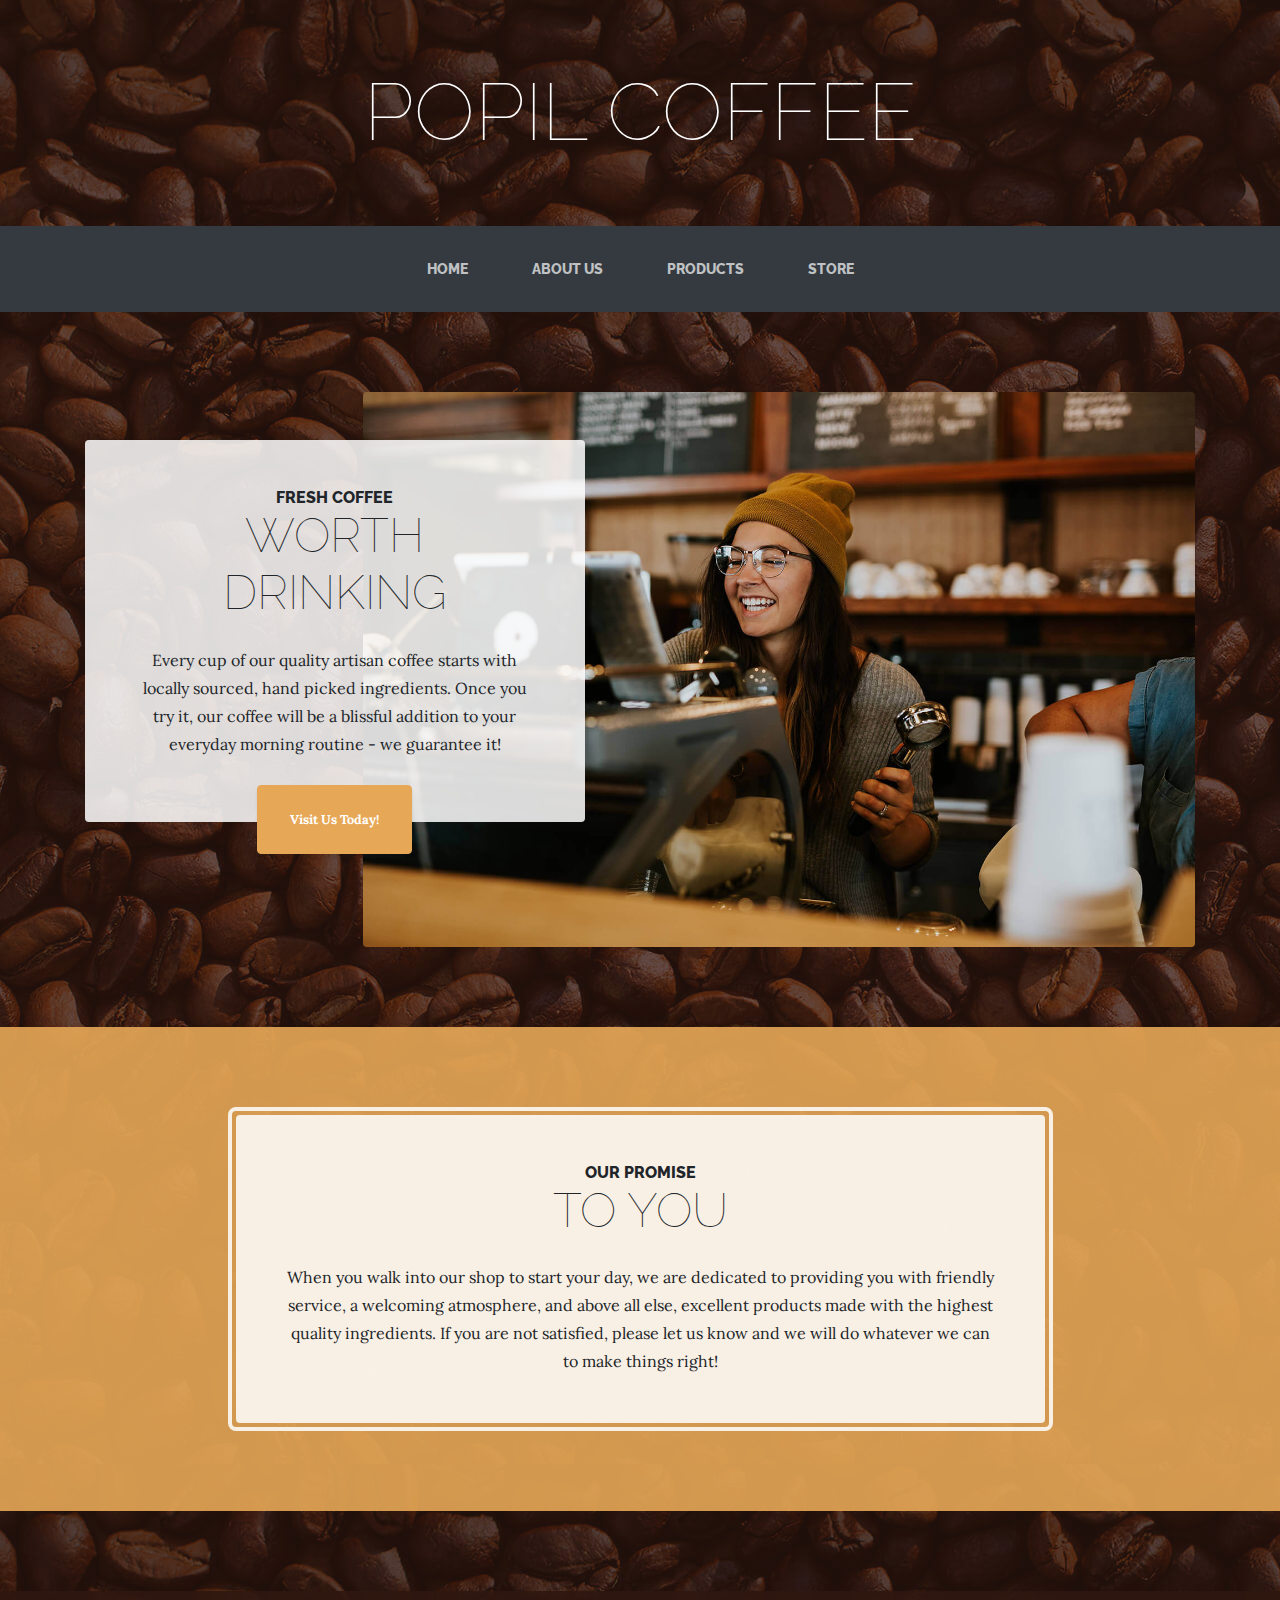
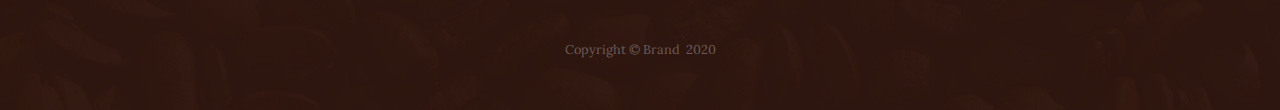
<file: Проект 3/index.html>
<!DOCTYPE html>
<html>

<head>
    <meta charset="utf-8">
    <meta name="viewport" content="width=device-width, initial-scale=1.0, shrink-to-fit=no">
    <title>Home - Brand</title>
    <link rel="stylesheet" href="assets/bootstrap/css/bootstrap.min.css">
    <link rel="stylesheet" href="https://fonts.googleapis.com/css?family=Raleway:100,100i,200,200i,300,300i,400,400i,500,500i,600,600i,700,700i,800,800i,900,900i">
    <link rel="stylesheet" href="https://fonts.googleapis.com/css?family=Lora:400,400i,700,700i">
</head>

<body style="background:linear-gradient(rgba(47, 23, 15, 0.65), rgba(47, 23, 15, 0.65)), url('assets/img/bg.jpg');">
    <h1 class="text-center text-white d-none d-lg-block site-heading"><span class="text-primary site-heading-upper mb-3"></span><span class="site-heading-lower">POPIL COFFEE</span></h1>
    <nav class="navbar navbar-light navbar-expand-lg bg-dark py-lg-4" id="mainNav">
        <div class="container"><a class="navbar-brand text-uppercase d-lg-none text-expanded" href="#">Brand</a><button data-toggle="collapse" data-target="#navbarResponsive" class="navbar-toggler" aria-controls="navbarResponsive" aria-expanded="false" aria-label="Toggle navigation"><span class="navbar-toggler-icon"></span></button>
            <div
                class="collapse navbar-collapse" id="navbarResponsive">
                <ul class="nav navbar-nav mx-auto">
                    <li class="nav-item" role="presentation"><a class="nav-link" href="index.html">Home</a></li>
                    <li class="nav-item" role="presentation"><a class="nav-link" href="about.html">About us</a></li>
                    <li class="nav-item" role="presentation"><a class="nav-link" href="products.html">Products</a></li>
                    <li class="nav-item" role="presentation"><a class="nav-link" href="store.html">Store</a></li>
                </ul>
        </div>
        </div>
    </nav>
    <section class="page-section clearfix">
        <div class="container">
            <div class="intro"><img class="img-fluid intro-img mb-3 mb-lg-0 rounded" src="assets/img/intro.jpg">
                <div class="intro-text left-0 text-centerfaded p-5 rounded bg-faded text-center">
                    <h2 class="section-heading mb-4"><span class="section-heading-upper">Fresh Coffee</span><span class="section-heading-lower">Worth Drinking</span></h2>
                    <p class="mb-3">Every cup of our quality artisan coffee starts with locally sourced, hand picked ingredients. Once you try it, our coffee will be a blissful addition to your everyday morning routine - we guarantee it!</p>
                    <div class="mx-auto intro-button"><a class="btn btn-primary d-inline-block mx-auto btn-xl" role="button" href="#">Visit Us Today!</a></div>
                </div>
            </div>
        </div>
    </section>
    <section class="page-section cta">
        <div class="container">
            <div class="row">
                <div class="col-xl-9 mx-auto">
                    <div class="cta-inner text-center rounded">
                        <h2 class="section-heading mb-4"><span class="section-heading-upper">Our Promise</span><span class="section-heading-lower">To You</span></h2>
                        <p class="mb-0">When you walk into our shop to start your day, we are dedicated to providing you with friendly service, a welcoming atmosphere, and above all else, excellent products made with the highest quality ingredients. If you are not satisfied,
                            please let us know and we will do whatever we can to make things right!</p>
                    </div>
                </div>
            </div>
        </div>
    </section>
    <footer class="footer text-faded text-center py-5">
        <div class="container">
            <p class="m-0 small">Copyright&nbsp;©&nbsp;Brand &nbsp;2020</p>
        </div>
    </footer>
    <script src="assets/js/jquery.min.js"></script>
    <script src="assets/bootstrap/js/bootstrap.min.js"></script>
    <script src="assets/js/current-day.js"></script>
</body>

</html>
</file>
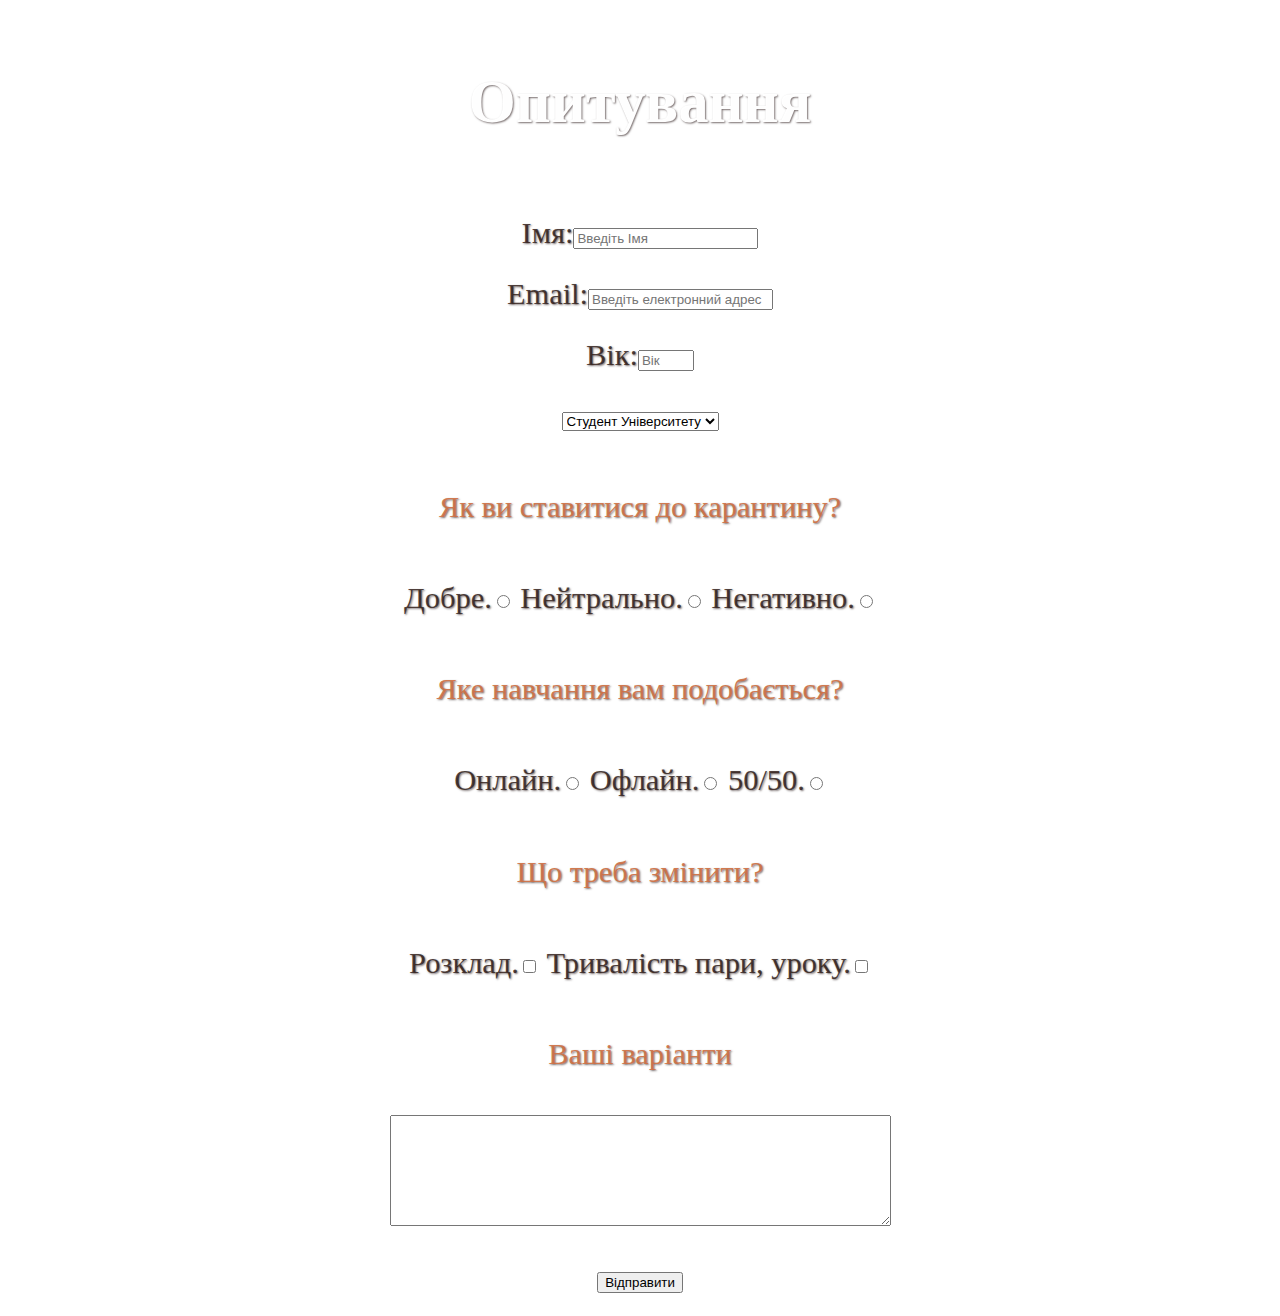
<file: Проект 2/Projekt 2.html>
<!DOCTYPE html>
<html lang="en">
<head>
    <meta charset="UTF-8">
    <meta name="viewport" content="width=device-width, initial-scale=1.0">
    <title>Document</title>
    <link rel="stylesheet" href="Projekt 2.css">
</head>
<body>
    
<main>
    <h1 id="title">Опитування</h1>
  
    <form id="survey-form">
      <div class="container"><label id="name-label">Імя:<input placeholder="Введіть Імя" id="name" type="text" required/></label></div>
      <div class="container"><label id="email-label">Email:<input placeholder="Введіть електронний адрес" id="email" type="email" required/></label></div>
      <div class="container"><label id="number-label">Вік:<input placeholder="Вік" id="number" type="number"  min="14" max="60" required/></label></div>
      <div class="container">
        <select id="dropdown">
          <option value="">Студент Університету</option>
          <option value="">Учень Школи</option>
          <option value="">Викладач</option>
        </select>
      </div>
      <p id="description">Як ви ставитися до карантину?</p>
      <div class="container">
        <label>Добре.<input name="rando" value="1" type="radio"></label>
          <label  value="2">Нейтрально.<input name="rando" value="2" type="radio"></label>
        <label value="3">Негативно.<input name="rando" value="3" type="radio"></label>
        </div>
        <p id="description">Яке навчання вам подобається?</p>
        <div class="container">
          <label>Онлайн.<input name="rando" value="1" type="radio"></label>
            <label  value="2">Офлайн.<input name="rando" value="2" type="radio"></label>
          <label value="3">50/50.<input name="rando" value="3" type="radio"></label>
          </div>
          <p id="description">Що треба змінити?</p>
        <div class="container">
        <label  name="Check" >Розклад.<input value="Box1" type="checkbox"></label>
          <label  name="Check">Тривалість пари, уроку.<input value="Box2" type="checkbox"></label>
        </div>
        <p>Ваші варіанти</p>
      <div class="container">
       <textarea name="" cols="60" rows="7"></textarea>
        </div>
       <div class="container">
         <button id="submit">Відправити</button>
         </div>
    </form>
    
    </main>
</body>

</html>
</file>
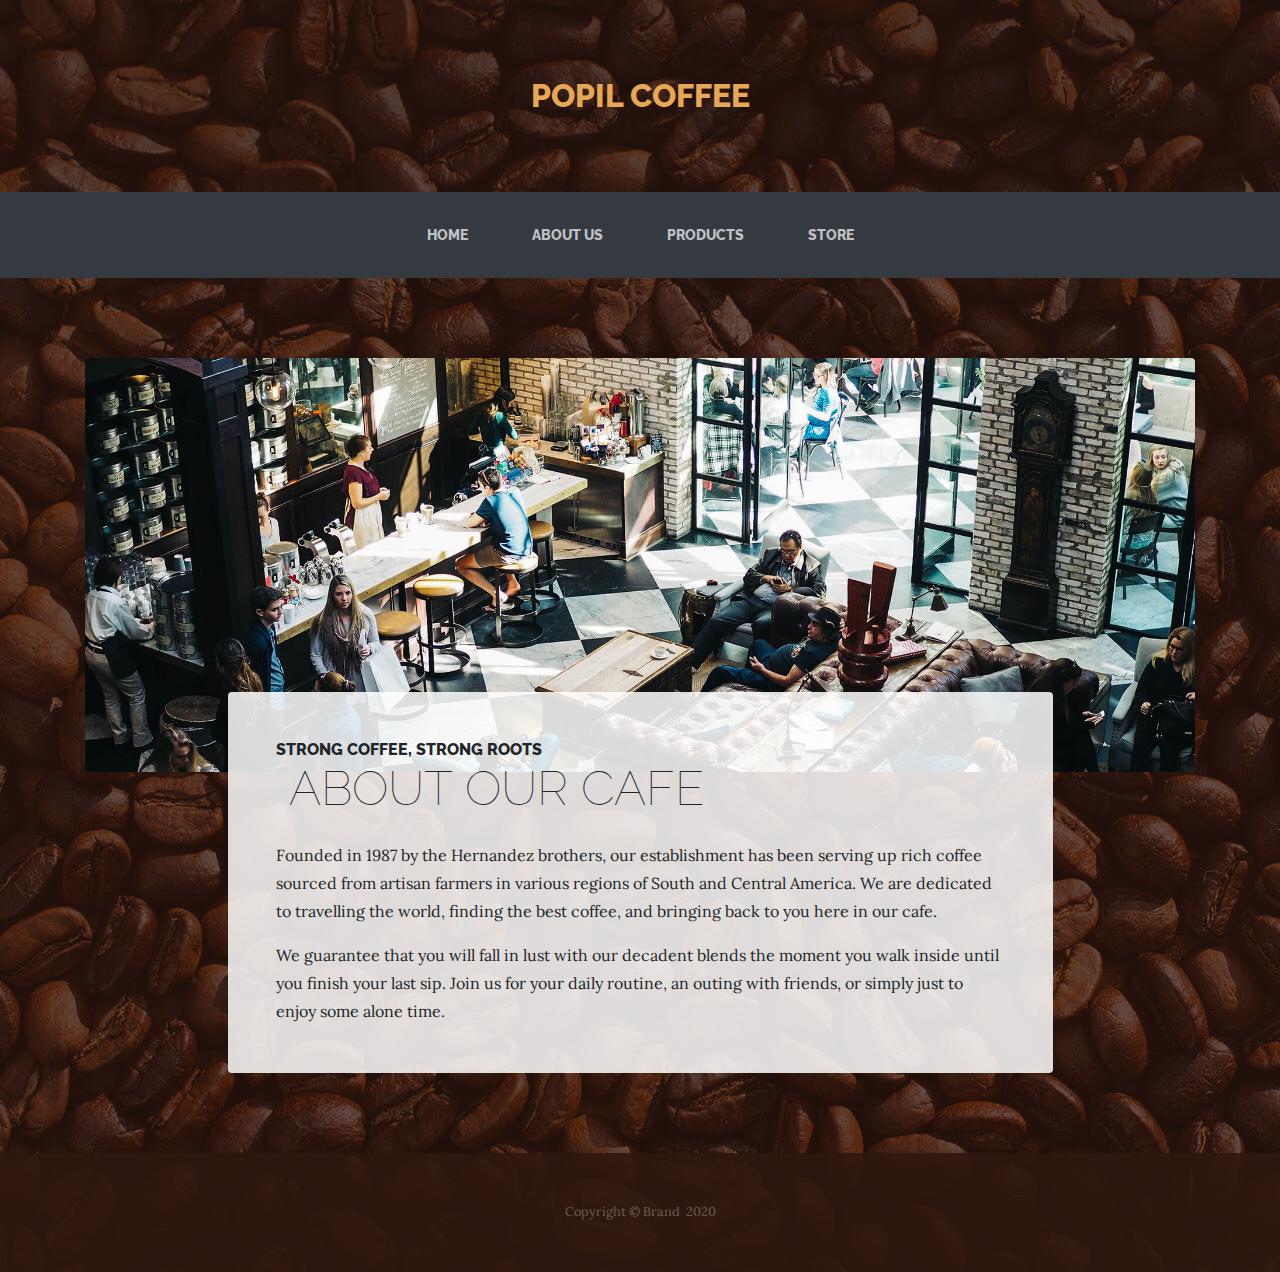
<file: Проект 3/about.html>
<!DOCTYPE html>
<html>

<head>
    <meta charset="utf-8">
    <meta name="viewport" content="width=device-width, initial-scale=1.0, shrink-to-fit=no">
    <title>About us - Brand</title>
    <link rel="stylesheet" href="assets/bootstrap/css/bootstrap.min.css">
    <link rel="stylesheet" href="https://fonts.googleapis.com/css?family=Raleway:100,100i,200,200i,300,300i,400,400i,500,500i,600,600i,700,700i,800,800i,900,900i">
    <link rel="stylesheet" href="https://fonts.googleapis.com/css?family=Lora:400,400i,700,700i">
</head>

<body style="background:linear-gradient(rgba(47, 23, 15, 0.65), rgba(47, 23, 15, 0.65)), url('assets/img/bg.jpg');">
    <h1 class="text-center text-white d-none d-lg-block site-heading"><span class="text-primary site-heading-upper mb-3">POPIL COFFEE</span><span class="site-heading-lower"></span></h1>
    <nav class="navbar navbar-light navbar-expand-lg bg-dark py-lg-4" id="mainNav">
        <div class="container"><a class="navbar-brand text-uppercase d-lg-none text-expanded" href="#">Brand</a><button data-toggle="collapse" data-target="#navbarResponsive" class="navbar-toggler" aria-controls="navbarResponsive" aria-expanded="false" aria-label="Toggle navigation"><span class="navbar-toggler-icon"></span></button>
            <div
                class="collapse navbar-collapse" id="navbarResponsive">
                <ul class="nav navbar-nav mx-auto">
                    <li class="nav-item" role="presentation"><a class="nav-link" href="index.html">Home</a></li>
                    <li class="nav-item" role="presentation"><a class="nav-link" href="about.html">About us</a></li>
                    <li class="nav-item" role="presentation"><a class="nav-link" href="products.html">Products</a></li>
                    <li class="nav-item" role="presentation"><a class="nav-link" href="store.html">Store</a></li>
                </ul>
        </div>
        </div>
    </nav>
    <section class="page-section about-heading">
        <div class="container"><img class="img-fluid rounded about-heading-img mb-3 mb-lg-0" src="assets/img/about.jpg">
            <div class="about-heading-content">
                <div class="row">
                    <div class="col-lg-10 col-xl-9 mx-auto">
                        <div class="bg-faded rounded p-5">
                            <h2 class="section-heading mb-4"><span class="section-heading-upper">Strong Coffee, Strong Roots</span><span class="section-heading-lower">&nbsp;About Our Cafe</span></h2>
                            <p>Founded in 1987 by the Hernandez brothers, our establishment has been serving up rich coffee sourced from artisan farmers in various regions of South and Central America. We are dedicated to travelling the world, finding the
                                best coffee, and bringing back to you here in our cafe.</p>
                            <p class="mb-0"><span>We guarantee that you will fall in&nbsp;</span><span>lust</span><span>&nbsp;with our decadent blends the moment you walk inside until you finish your last sip. Join us for your daily routine, an outing with friends, or simply just to enjoy some alone time.</span></p>
                        </div>
                    </div>
                </div>
            </div>
        </div>
    </section>
    <footer class="footer text-faded text-center py-5">
        <div class="container">
            <p class="m-0 small">Copyright&nbsp;©&nbsp;Brand &nbsp;2020</p>
        </div>
    </footer>
    <script src="assets/js/jquery.min.js"></script>
    <script src="assets/bootstrap/js/bootstrap.min.js"></script>
    <script src="assets/js/current-day.js"></script>
</body>

</html>
</file>
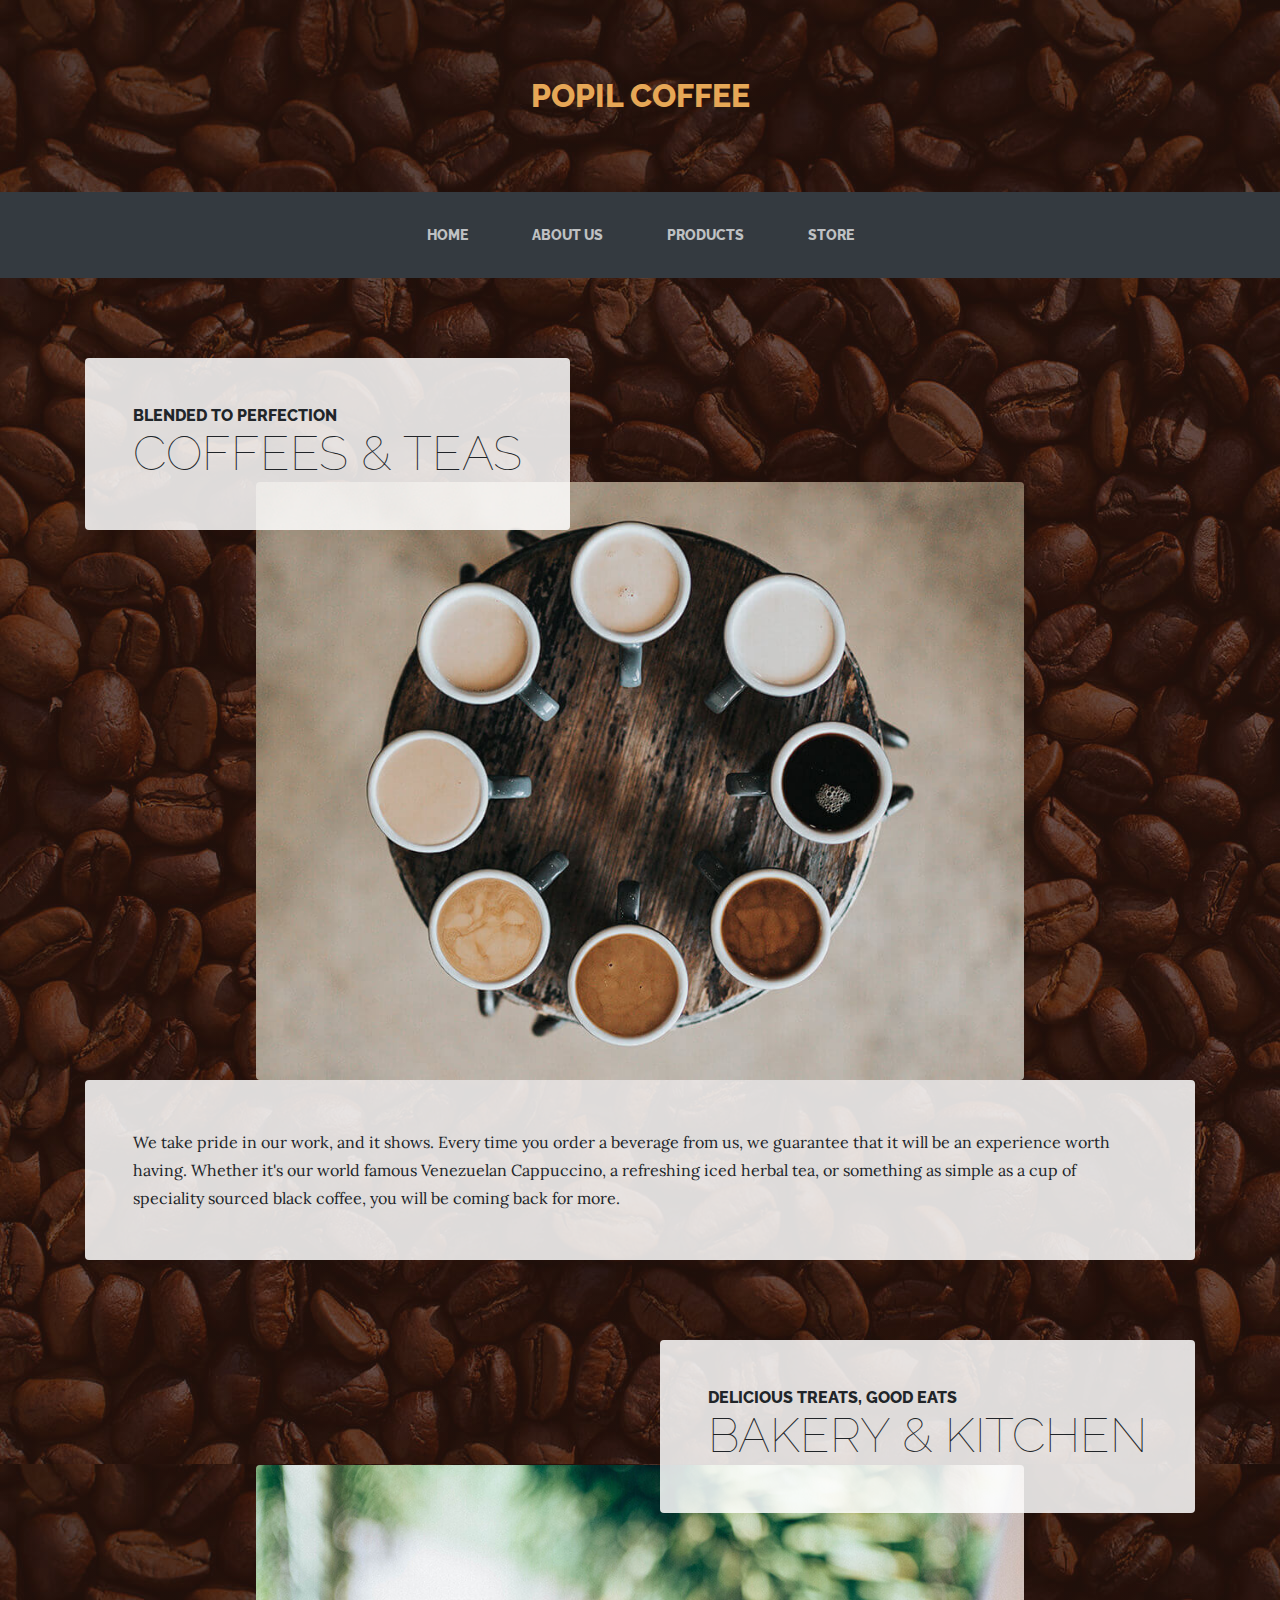
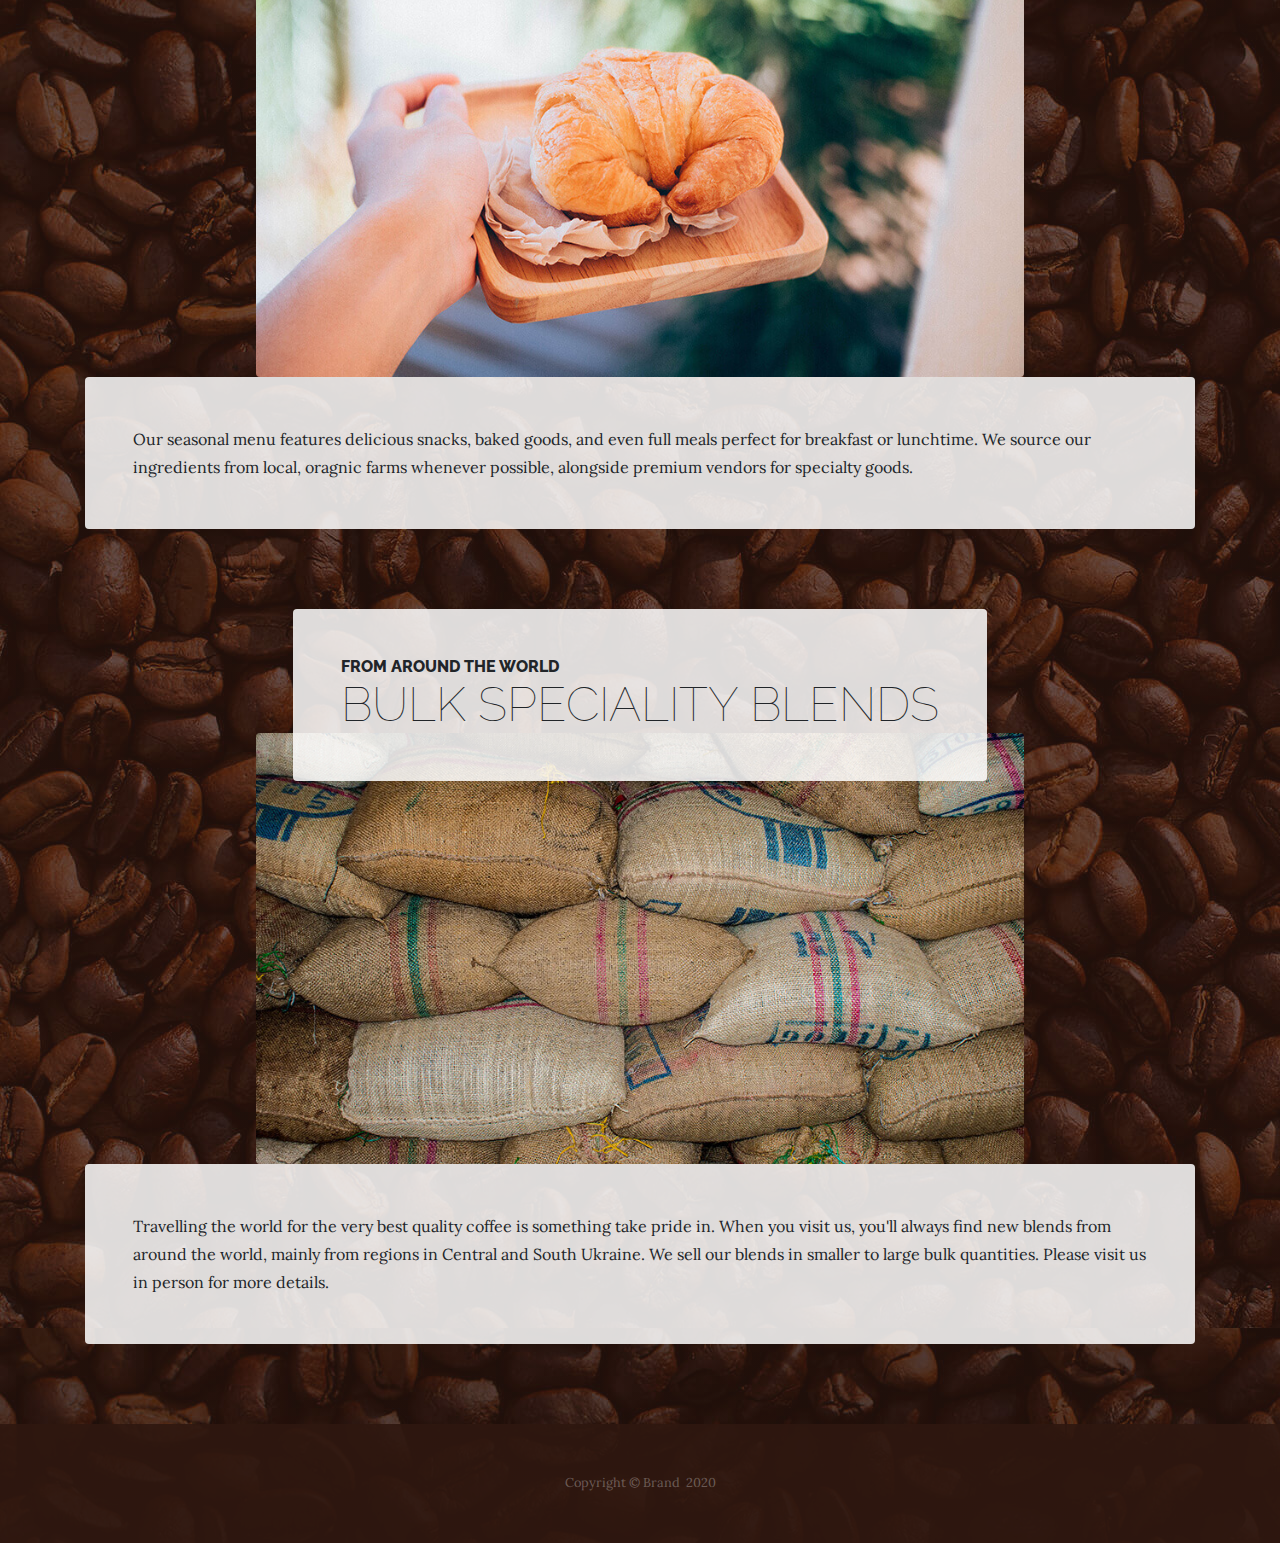
<file: Проект 3/products.html>
<!DOCTYPE html>
<html>

<head>
    <meta charset="utf-8">
    <meta name="viewport" content="width=device-width, initial-scale=1.0, shrink-to-fit=no">
    <title>Products - Brand</title>
    <link rel="stylesheet" href="assets/bootstrap/css/bootstrap.min.css">
    <link rel="stylesheet" href="https://fonts.googleapis.com/css?family=Raleway:100,100i,200,200i,300,300i,400,400i,500,500i,600,600i,700,700i,800,800i,900,900i">
    <link rel="stylesheet" href="https://fonts.googleapis.com/css?family=Lora:400,400i,700,700i">
</head>

<body style="background:linear-gradient(rgba(47, 23, 15, 0.65), rgba(47, 23, 15, 0.65)), url('assets/img/bg.jpg');">
    <h1 class="text-center text-white d-none d-lg-block site-heading"><span class="text-primary site-heading-upper mb-3">POPIL COFFEE</span><span class="site-heading-lower"></span></h1>
    <nav class="navbar navbar-light navbar-expand-lg bg-dark py-lg-4" id="mainNav">
        <div class="container"><a class="navbar-brand text-uppercase d-lg-none text-expanded" href="#">Brand</a><button data-toggle="collapse" data-target="#navbarResponsive" class="navbar-toggler" aria-controls="navbarResponsive" aria-expanded="false" aria-label="Toggle navigation"><span class="navbar-toggler-icon"></span></button>
            <div
                class="collapse navbar-collapse" id="navbarResponsive">
                <ul class="nav navbar-nav mx-auto">
                    <li class="nav-item" role="presentation"><a class="nav-link" href="index.html">Home</a></li>
                    <li class="nav-item" role="presentation"><a class="nav-link" href="about.html">About us</a></li>
                    <li class="nav-item" role="presentation"><a class="nav-link" href="products.html">Products</a></li>
                    <li class="nav-item" role="presentation"><a class="nav-link" href="store.html">Store</a></li>
                </ul>
        </div>
        </div>
    </nav>
    <section class="page-section">
        <div class="container">
            <div class="product-item">
                <div class="d-flex product-item-title">
                    <div class="d-flex mr-auto bg-faded p-5 rounded">
                        <h2 class="section-heading mb-0"><span class="section-heading-upper">Blended to Perfection</span><span class="section-heading-lower">Coffees &amp; Teas</span></h2>
                    </div>
                </div><img class="img-fluid d-flex mx-auto product-item-img mb-3 mb-lg-0 rounded" src="assets/img/products-01.jpg">
                <div class="bg-faded p-5 rounded">
                    <p class="mb-0">We take pride in our work, and it shows. Every time you order a beverage from us, we guarantee that it will be an experience worth having. Whether it's our world famous Venezuelan Cappuccino, a refreshing iced herbal tea, or something
                        as simple as a cup of speciality sourced black coffee, you will be coming back for more.</p>
                </div>
            </div>
        </div>
    </section>
    <section class="page-section">
        <div class="container">
            <div class="product-item">
                <div class="d-flex product-item-title">
                    <div class="d-flex ml-auto bg-faded p-5 rounded">
                        <h2 class="section-heading mb-0"><span class="section-heading-upper">Delicious Treats, Good Eats</span><span class="section-heading-lower">Bakery &amp; Kitchen</span></h2>
                    </div>
                </div><img class="img-fluid d-flex mx-auto product-item-img mb-3 mb-lg-0 rounded" src="assets/img/products-02.jpg">
                <div class="bg-faded p-5 rounded">
                    <p class="mb-0">Our seasonal menu features delicious snacks, baked goods, and even full meals perfect for breakfast or lunchtime. We source our ingredients from local, oragnic farms whenever possible, alongside premium vendors for specialty goods.</p>
                </div>
            </div>
        </div>
    </section>
    <section class="page-section">
        <div class="container">
            <div class="product-item">
                <div class="d-flex product-item-title">
                    <div class="d-flex mx-auto bg-faded p-5 rounded">
                        <h2 class="section-heading mb-0"><span class="section-heading-upper">From Around the World</span><span class="section-heading-lower">Bulk Speciality Blends</span></h2>
                    </div>
                </div><img class="img-fluid d-flex mx-auto product-item-img mb-3 mb-lg-0 rounded" src="assets/img/products-03.jpg">
                <div class="bg-faded p-5 rounded">
                    <p class="mb-0">Travelling the world for the very best quality coffee is something take pride in. When you visit us, you'll always find new blends from around the world, mainly from regions in Central and South Ukraine. We sell our blends in smaller
                        to large bulk quantities. Please visit us in person for more details.</p>
                </div>
            </div>
        </div>
    </section>
    <footer class="footer text-faded text-center py-5">
        <div class="container">
            <p class="m-0 small">Copyright&nbsp;©&nbsp;Brand &nbsp;2020</p>
        </div>
    </footer>
    <script src="assets/js/jquery.min.js"></script>
    <script src="assets/bootstrap/js/bootstrap.min.js"></script>
    <script src="assets/js/current-day.js"></script>
</body>

</html>
</file>
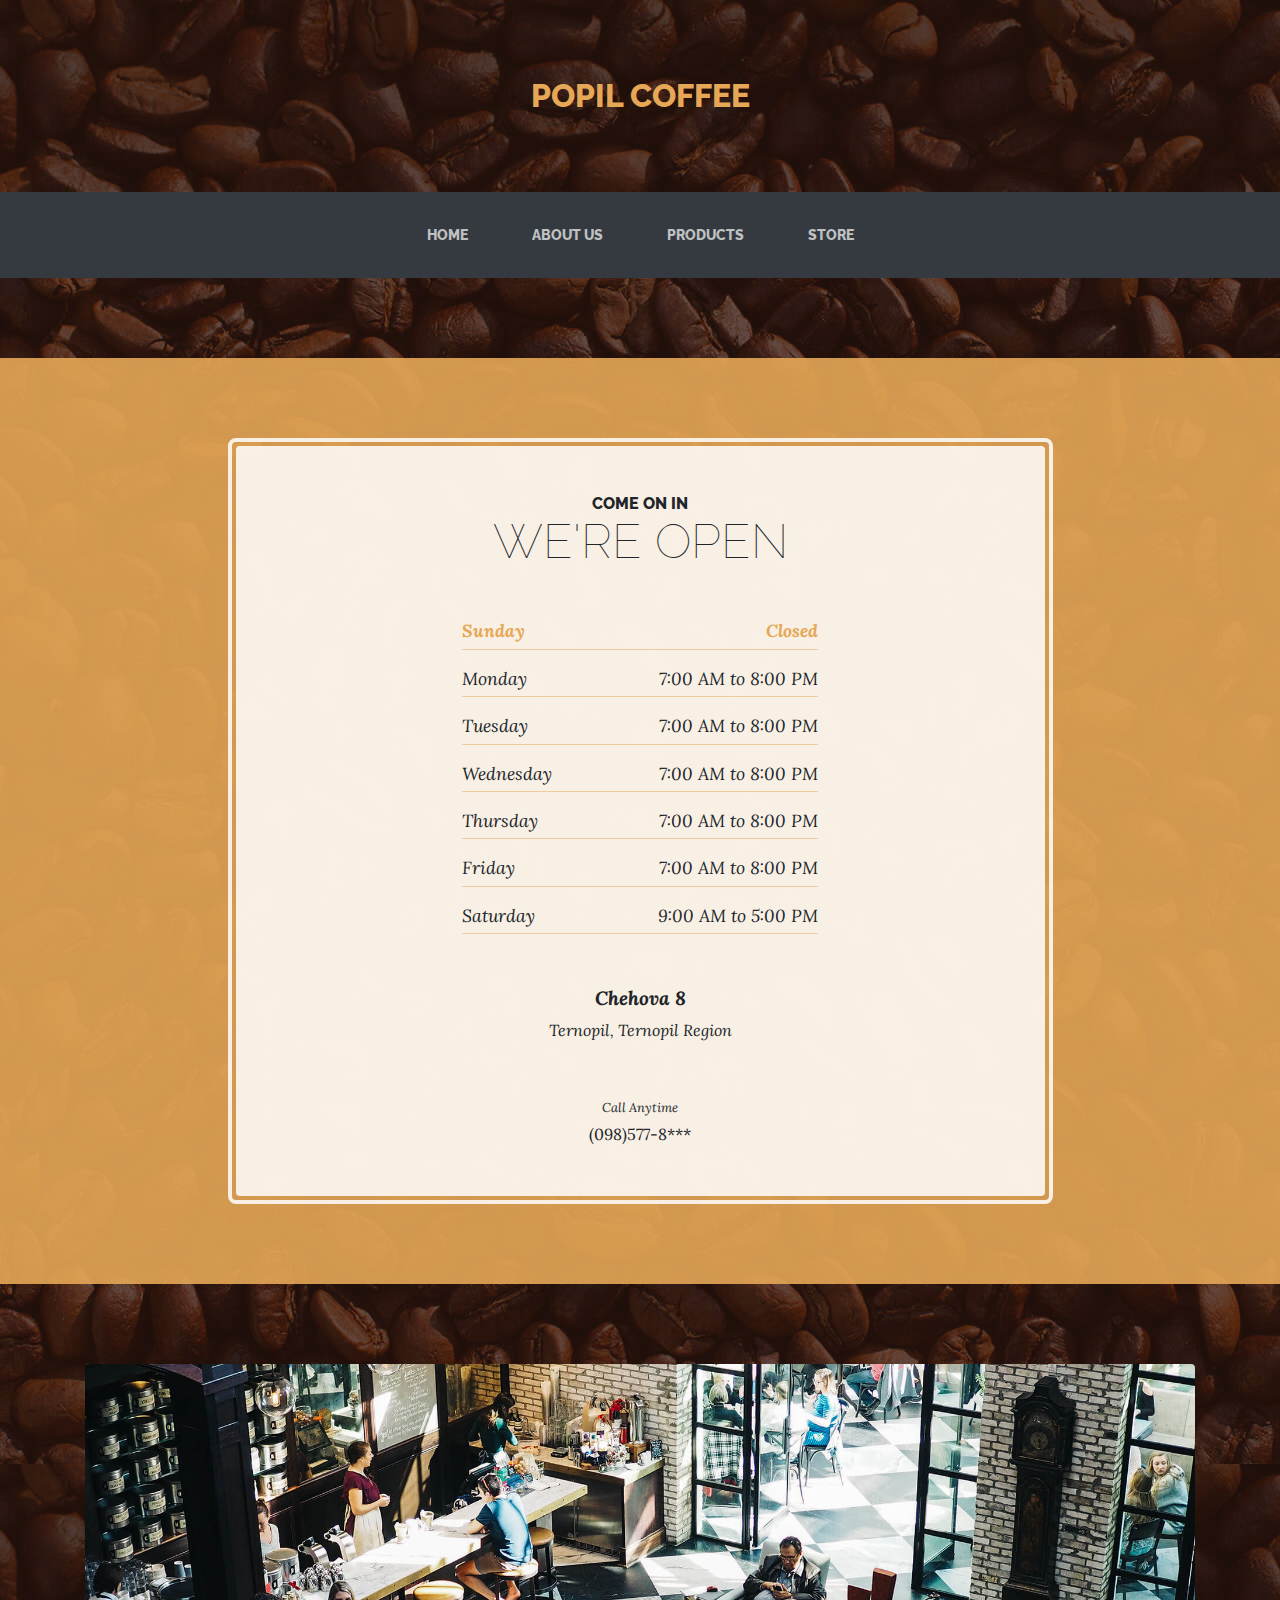
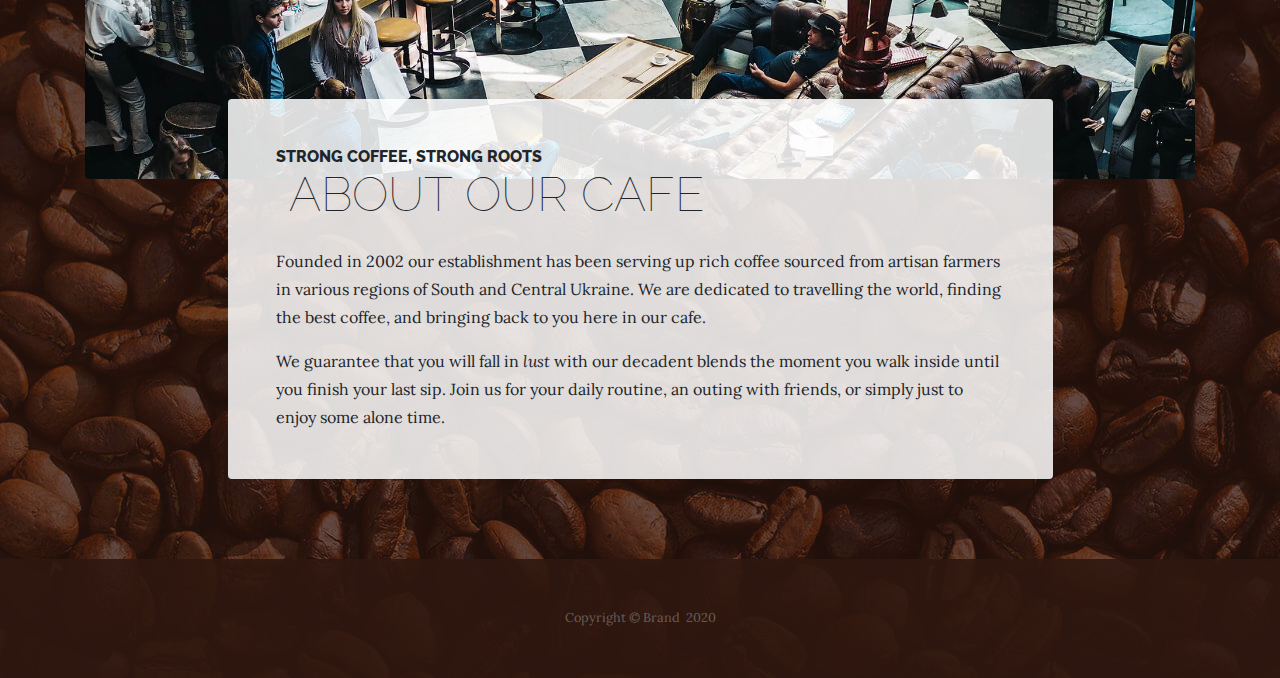
<file: Проект 3/store.html>
<!DOCTYPE html>
<html>

<head>
    <meta charset="utf-8">
    <meta name="viewport" content="width=device-width, initial-scale=1.0, shrink-to-fit=no">
    <title>Store - Brand</title>
    <link rel="stylesheet" href="assets/bootstrap/css/bootstrap.min.css">
    <link rel="stylesheet" href="https://fonts.googleapis.com/css?family=Raleway:100,100i,200,200i,300,300i,400,400i,500,500i,600,600i,700,700i,800,800i,900,900i">
    <link rel="stylesheet" href="https://fonts.googleapis.com/css?family=Lora:400,400i,700,700i">
</head>

<body style="background:linear-gradient(rgba(47, 23, 15, 0.65), rgba(47, 23, 15, 0.65)), url('assets/img/bg.jpg');">
    <h1 class="text-center text-white d-none d-lg-block site-heading"><span class="text-primary site-heading-upper mb-3">POPIL COFFEE</span><span class="site-heading-lower"></span></h1>
    <nav class="navbar navbar-light navbar-expand-lg bg-dark py-lg-4" id="mainNav">
        <div class="container"><a class="navbar-brand text-uppercase d-lg-none text-expanded" href="#">Brand</a><button data-toggle="collapse" data-target="#navbarResponsive" class="navbar-toggler" aria-controls="navbarResponsive" aria-expanded="false" aria-label="Toggle navigation"><span class="navbar-toggler-icon"></span></button>
            <div
                class="collapse navbar-collapse" id="navbarResponsive">
                <ul class="nav navbar-nav mx-auto">
                    <li class="nav-item" role="presentation"><a class="nav-link" href="index.html">Home</a></li>
                    <li class="nav-item" role="presentation"><a class="nav-link" href="about.html">About us</a></li>
                    <li class="nav-item" role="presentation"><a class="nav-link" href="products.html">Products</a></li>
                    <li class="nav-item" role="presentation"><a class="nav-link" href="store.html">Store</a></li>
                </ul>
        </div>
        </div>
    </nav>
    <section class="page-section cta">
        <div class="container">
            <div class="row">
                <div class="col-xl-9 mx-auto">
                    <div class="cta-inner text-center rounded">
                        <h2 class="section-heading mb-5"><span class="section-heading-upper">Come On In</span><span class="section-heading-lower">We're Open</span></h2>
                        <ul class="list-unstyled mx-auto list-hours mb-5 text-left">
                            <li class="d-flex list-unstyled-item list-hours-item">Sunday<span class="ml-auto">Closed</span></li>
                            <li class="d-flex list-unstyled-item list-hours-item">Monday<span class="ml-auto">7:00 AM to 8:00 PM</span></li>
                            <li class="d-flex list-unstyled-item list-hours-item">Tuesday<span class="ml-auto">7:00 AM to 8:00 PM</span></li>
                            <li class="d-flex list-unstyled-item list-hours-item">Wednesday<span class="ml-auto">7:00 AM to 8:00 PM</span></li>
                            <li class="d-flex list-unstyled-item list-hours-item">Thursday<span class="ml-auto">7:00 AM to 8:00 PM</span></li>
                            <li class="d-flex list-unstyled-item list-hours-item">Friday<span class="ml-auto">7:00 AM to 8:00 PM</span></li>
                            <li class="d-flex list-unstyled-item list-hours-item">Saturday<span class="ml-auto">9:00 AM to 5:00 PM</span></li>
                        </ul>
                        <p class="address mb-5"><em><strong>Chehova 8</strong><span><br>Ternopil, Ternopil Region</span></em></p>
                        <p class="address mb-0"><small><em>Call Anytime</em></small><span><br>(098)577-8***</span></p>
                    </div>
                </div>
            </div>
        </div>
    </section>
    <section class="page-section about-heading">
        <div class="container"><img class="img-fluid rounded about-heading-img mb-3 mb-lg-0" src="assets/img/about.jpg">
            <div class="about-heading-content">
                <div class="row">
                    <div class="col-lg-10 col-xl-9 mx-auto">
                        <div class="bg-faded rounded p-5">
                            <h2 class="section-heading mb-4"><span class="section-heading-upper">Strong Coffee, Strong Roots</span><span class="section-heading-lower">&nbsp;About Our Cafe</span></h2>
                            <p>Founded in 2002 our establishment has been serving up rich coffee sourced from artisan farmers in various regions of South and Central Ukraine. We are dedicated to travelling the world, finding the best coffee, and bringing
                                back to you here in our cafe.</p>
                            <p class="mb-0"><span>We guarantee that you will fall in&nbsp;</span><em>lust</em><span>&nbsp;with our decadent blends the moment you walk inside until you finish your last sip. Join us for your daily routine, an outing with friends, or simply just to enjoy some alone time.</span></p>
                        </div>
                    </div>
                </div>
            </div>
        </div>
    </section>
    <footer class="footer text-faded text-center py-5">
        <div class="container">
            <p class="m-0 small">Copyright&nbsp;©&nbsp;Brand &nbsp;2020</p>
        </div>
    </footer>
    <script src="assets/js/jquery.min.js"></script>
    <script src="assets/bootstrap/js/bootstrap.min.js"></script>
    <script src="assets/js/current-day.js"></script>
</body>

</html>
</file>
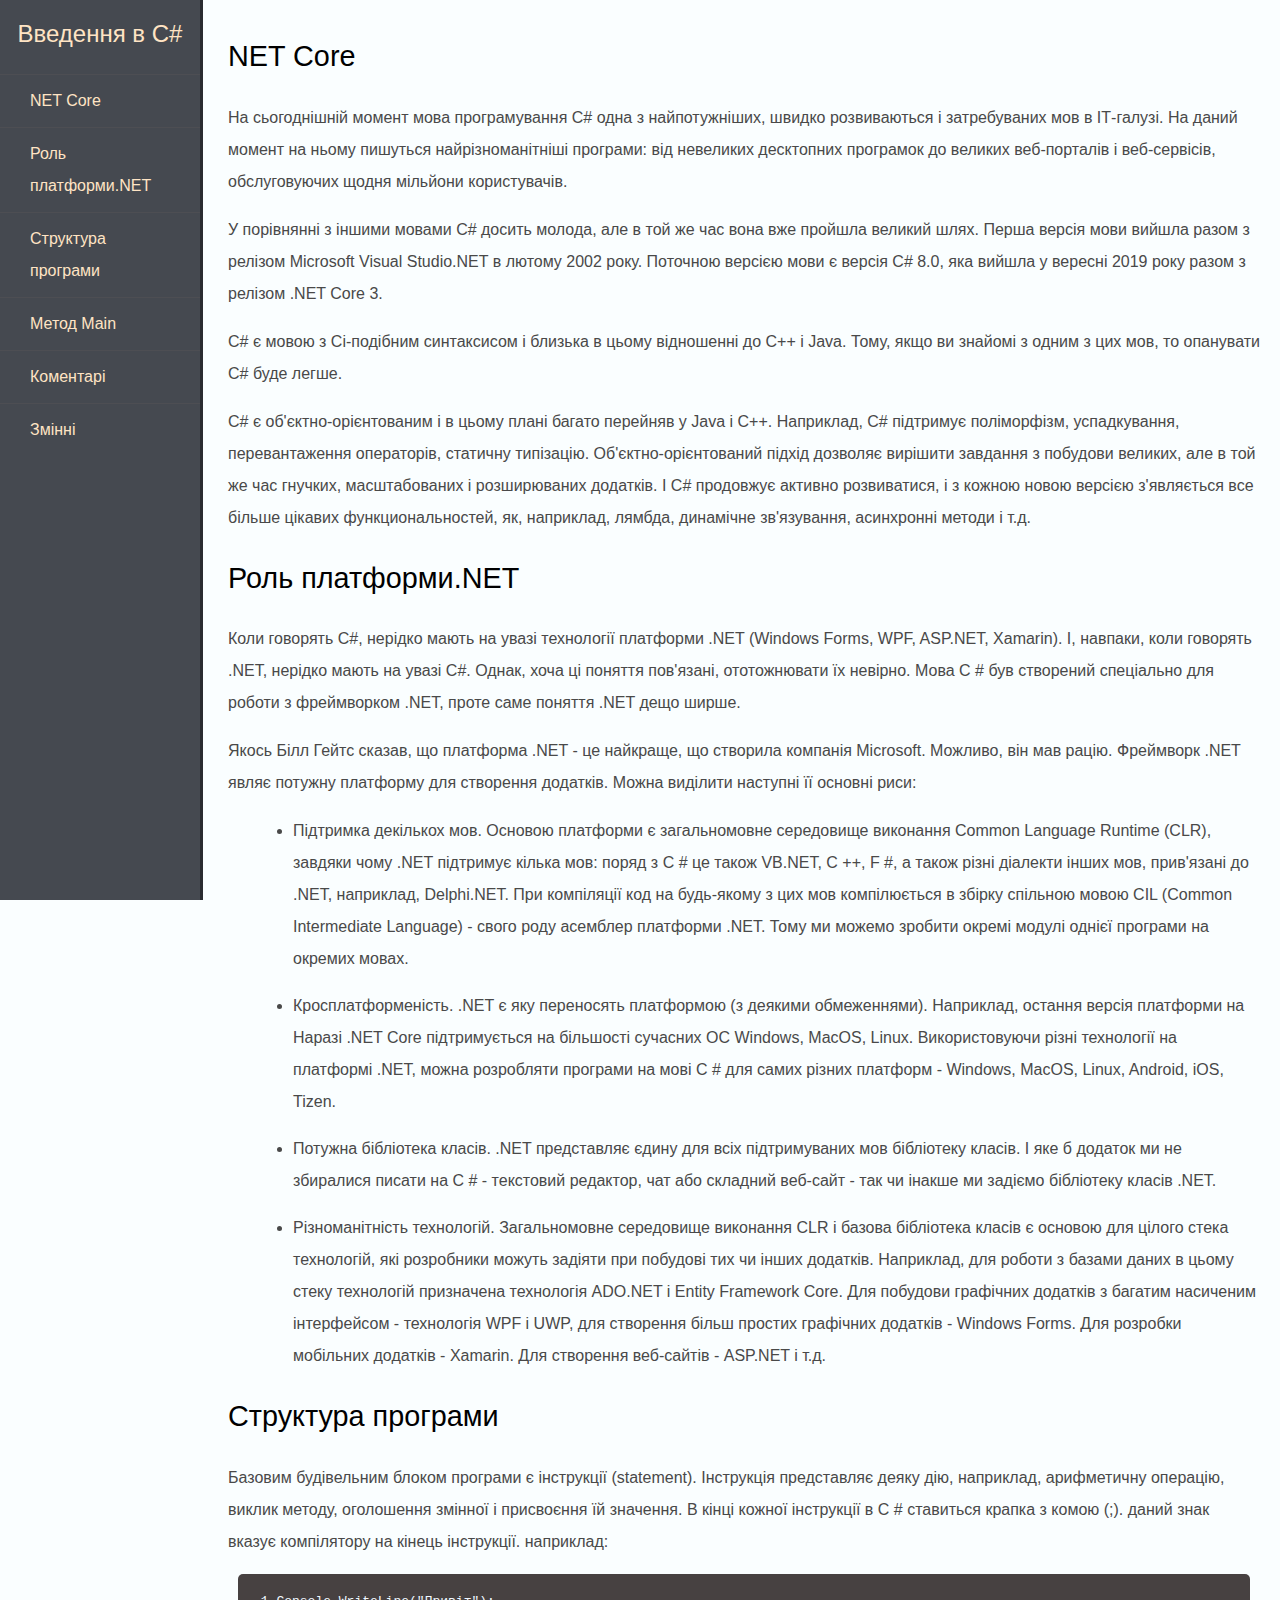
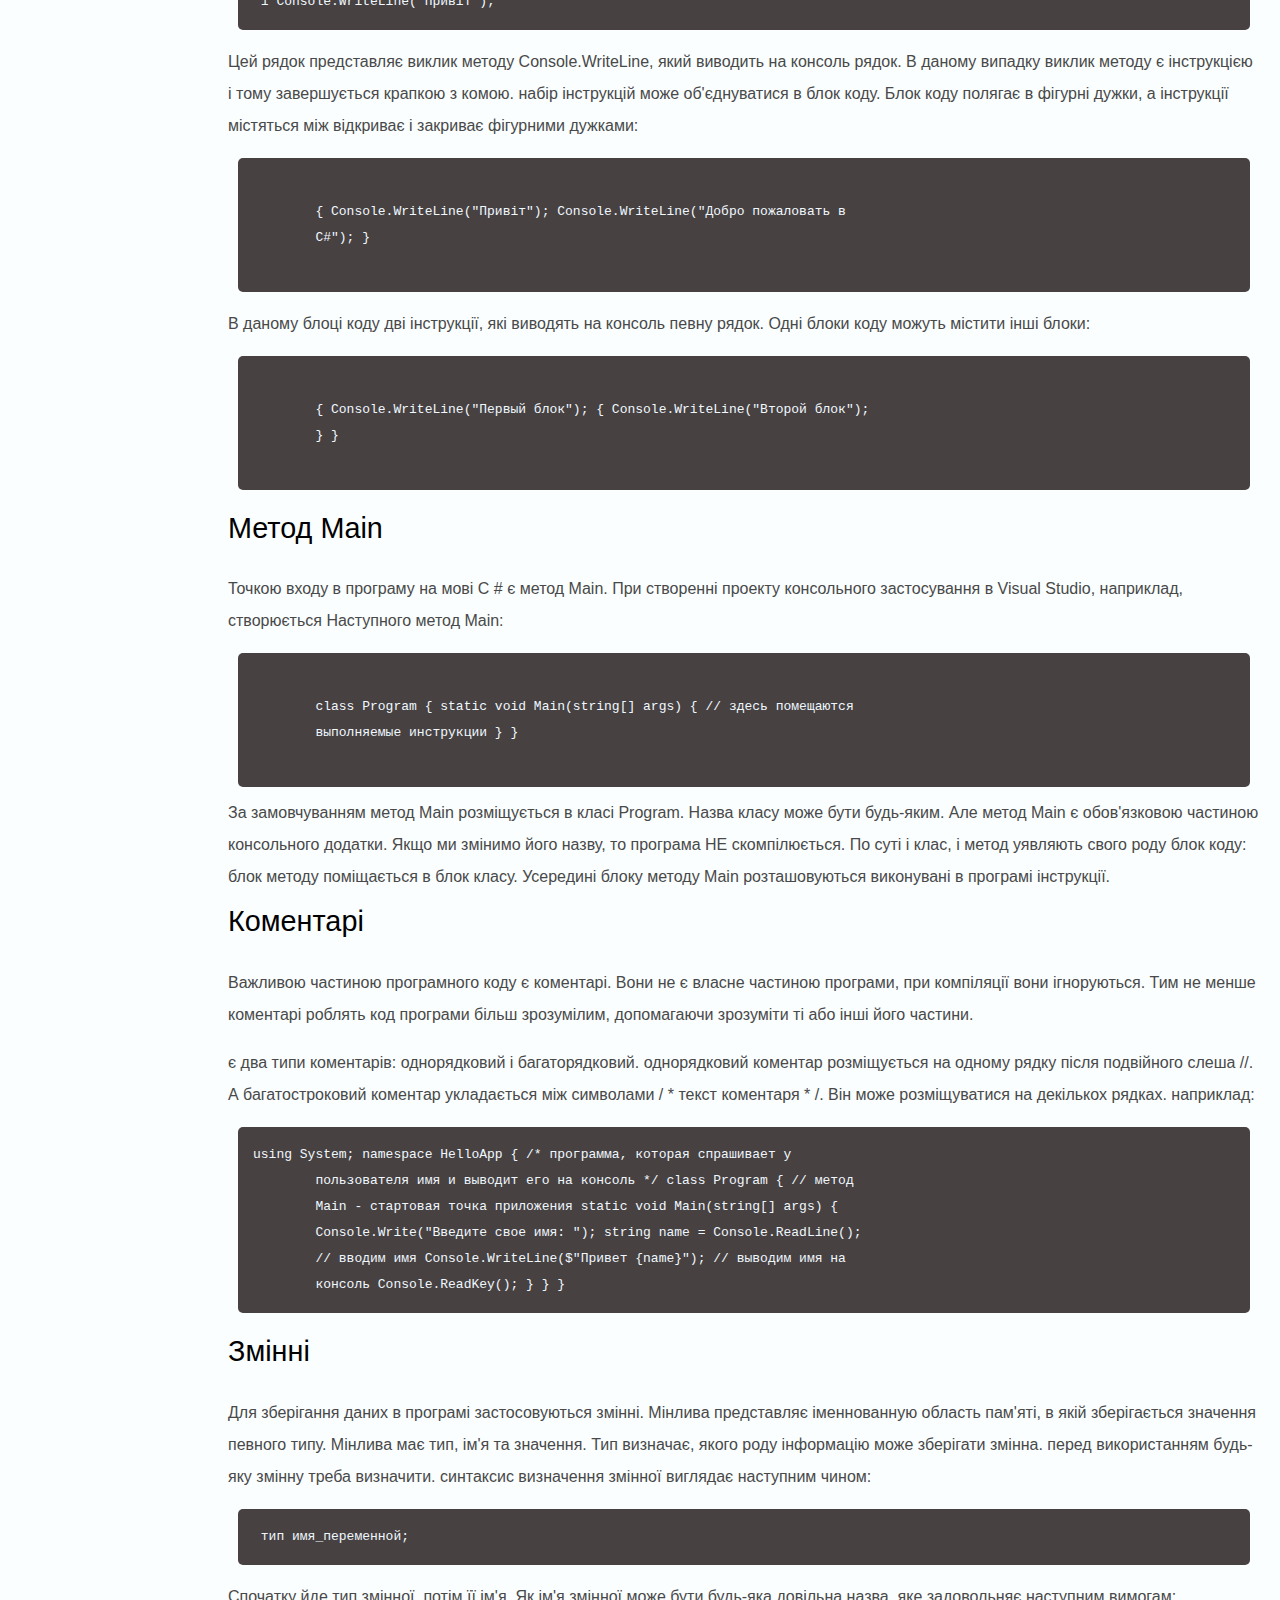
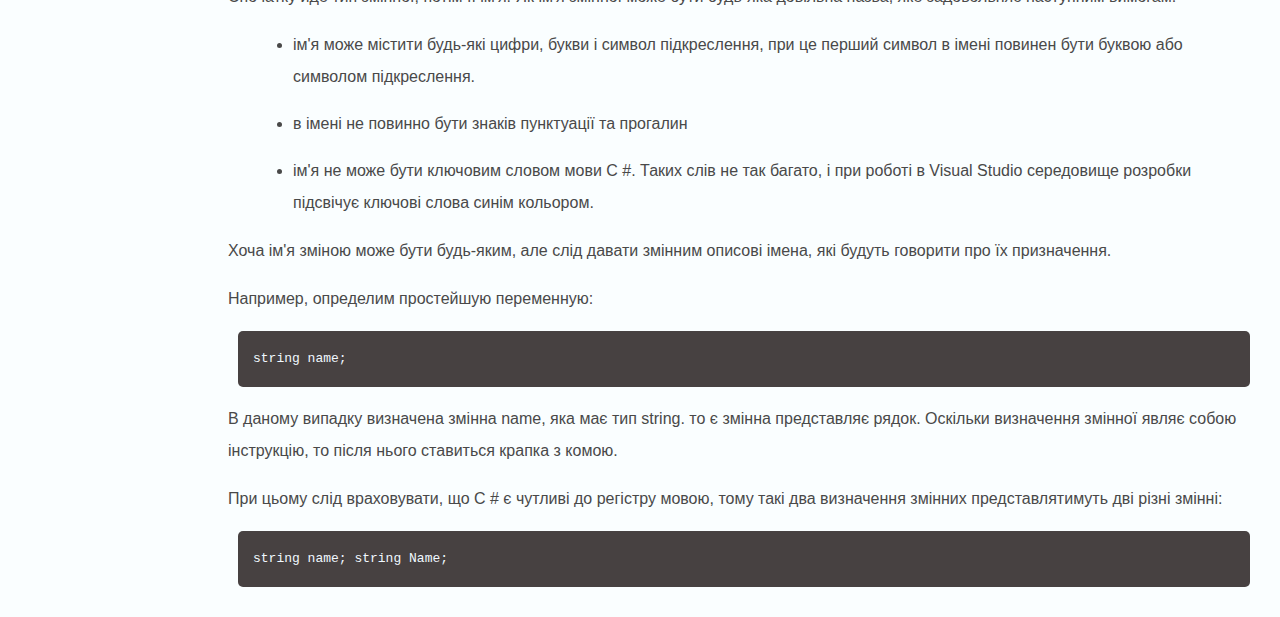
<file: Проект 4/Projekt4.html>
<!DOCTYPE html>
<html>
  <head lang="ru">
    <meta charset="UTF-8" />
    <meta name="viewport" content="width=device-width, initial-scale=1.0" />
    <link rel="stylesheet" href="Projekt4.css"/>
  </head>
</html>
<body>
  <nav id="navbar">
    <header class="header">Введення в C#</header>
    <ul>
      <li>
        <a class="li-navbar" href="#NET Core"> NET Core</a>
      </li>
      <li>
        <a class="li-navbar" href="#Роль платформи.NET"> Роль платформи.NET</a>
      </li>
      <li>
        <a class="li-navbar" href="#Структура програми">
          Структура програми</a
        >
      </li>
      <li><a class="li-navbar" href="#Метод Main"> Метод Main</a></li>
      <li><a class="li-navbar" href="#Коментарі">Коментарі </a></li>
      <li><a class="li-navbar" href="#Змінні"> Змінні</a></li>
    </ul>
  </nav>
  <main class="main" id="main">
    <section id="NET Core" class="main-section">
      <header>NET Core</header>
      <p>
        На сьогоднішній момент мова програмування C# одна з найпотужніших,
        швидко розвиваються і затребуваних мов в ІТ-галузі. На даний
        момент на ньому пишуться найрізноманітніші програми: від невеликих
        десктопних програмок до великих веб-порталів і веб-сервісів,
        обслуговуючих щодня мільйони користувачів.
      </p>
      <p>
        
У порівнянні з іншими мовами C# досить молода, але в той же час
вона вже пройшла великий шлях. Перша версія мови вийшла разом з релізом
Microsoft Visual Studio.NET в лютому 2002 року. Поточною версією мови
є версія C# 8.0, яка вийшла у вересні 2019 року разом з
релізом .NET Core 3.
      </p>
      <p>
        C# є мовою з Сі-подібним синтаксисом і близька в цьому відношенні до
        C++ і Java. Тому, якщо ви знайомі з одним з цих мов, то опанувати
        C# буде легше.
      </p>
      <p>
        C# є об'єктно-орієнтованим і в цьому плані багато перейняв у Java
        і С++. Наприклад, C# підтримує поліморфізм, успадкування, перевантаження
        операторів, статичну типізацію. Об'єктно-орієнтований підхід
        дозволяє вирішити завдання з побудови великих, але в той же час гнучких,
        масштабованих і розширюваних додатків. І C# продовжує активно
        розвиватися, і з кожною новою версією з'являється все більше цікавих
        функциональностей, як, наприклад, лямбда, динамічне зв'язування,
        асинхронні методи і т.д.
      </p>
    </section>
    <section id="Роль платформи.NET" class="main-section">
      <header>Роль платформи.NET</header>
      <p>
        Коли говорять C#, нерідко мають на увазі технології платформи .NET
        (Windows Forms, WPF, ASP.NET, Xamarin). І, навпаки, коли говорять .NET,
        нерідко мають на увазі C#. Однак, хоча ці поняття пов'язані, ототожнювати
        їх невірно. Мова C # був створений спеціально для роботи з фреймворком .NET,
        проте саме поняття .NET дещо ширше.
      </p>
      <p>
        
Якось Білл Гейтс сказав, що платформа .NET - це найкраще, що створила
компанія Microsoft. Можливо, він мав рацію. Фреймворк .NET являє
потужну платформу для створення додатків. Можна виділити наступні її
основні риси:
      </p>
      <ul>
        <li>
          Підтримка декількох мов. Основою платформи є загальномовне
          середовище виконання Common Language Runtime (CLR), завдяки чому .NET
          підтримує кілька мов: поряд з C # це також VB.NET, C ++, F #,
          а також різні діалекти інших мов, прив'язані до .NET,
          наприклад, Delphi.NET. При компіляції код на будь-якому з цих мов
          компілюється в збірку спільною мовою CIL (Common Intermediate
          Language) - свого роду асемблер платформи .NET. Тому ми можемо
          зробити окремі модулі однієї програми на окремих мовах.
        </li>
        <li>
          
Кросплатформеність. .NET є яку переносять платформою (з
деякими обмеженнями). Наприклад, остання версія платформи на
Наразі .NET Core підтримується на більшості сучасних ОС
Windows, MacOS, Linux. Використовуючи різні технології на платформі
.NET, можна розробляти програми на мові C # для самих різних
платформ - Windows, MacOS, Linux, Android, iOS, Tizen.
        </li>
        <li>
          Потужна бібліотека класів. .NET представляє єдину для всіх
          підтримуваних мов бібліотеку класів. І яке б додаток ми не
          збиралися писати на C # - текстовий редактор, чат або складний веб-сайт
          - так чи інакше ми задіємо бібліотеку класів .NET.
        </li>
        <li>
          Різноманітність технологій. Загальномовне середовище виконання CLR і базова
          бібліотека класів є основою для цілого стека технологій,
          які розробники можуть задіяти при побудові тих чи інших
          додатків. Наприклад, для роботи з базами даних в цьому стеку
          технологій призначена технологія ADO.NET і Entity Framework Core.
          Для побудови графічних додатків з багатим насиченим інтерфейсом
          - технологія WPF і UWP, для створення більш простих графічних
          додатків - Windows Forms. Для розробки мобільних додатків -
          Xamarin. Для створення веб-сайтів - ASP.NET і т.д.
        </li>
      </ul>
    </section>
    <section id="Структура програми" class="main-section">
      <header>Структура програми</header>
      <p>
        Базовим будівельним блоком програми є інструкції (statement).
        Інструкція представляє деяку дію, наприклад, арифметичну
        операцію, виклик методу, оголошення змінної і присвоєння їй значення.
        В кінці кожної інструкції в C # ставиться крапка з комою (;). даний знак
        вказує компілятору на кінець інструкції. наприклад:
      </p>
      <code> 1 Console.WriteLine("Привіт"); </code>
      <p>
        Цей рядок представляє виклик методу Console.WriteLine, який
        виводить на консоль рядок. В даному випадку виклик методу є
        інструкцією і тому завершується крапкою з комою. набір інструкцій
        може об'єднуватися в блок коду. Блок коду полягає в фігурні дужки,
        а інструкції містяться між відкриває і закриває фігурними
        дужками:
      </p>
      <code>
        { Console.WriteLine("Привіт"); Console.WriteLine("Добро пожаловать в
        C#"); }
      </code>
      <p>
        В даному блоці коду дві інструкції, які виводять на консоль
        певну рядок. Одні блоки коду можуть містити інші блоки:
      </p>
      <code>
        { Console.WriteLine("Первый блок"); { Console.WriteLine("Второй блок");
        } }
      </code>
    </section>
    <section id="Метод Main" class="main-section">
      <header>Метод Main</header>
      <p>
        Точкою входу в програму на мові C # є метод Main. При створенні
        проекту консольного застосування в Visual Studio, наприклад, створюється
        Наступного метод Main:
      </p>
      <code>
        class Program { static void Main(string[] args) { // здесь помещаются
        выполняемые инструкции } }
      </code>
      За замовчуванням метод Main розміщується в класі Program. Назва класу
      може бути будь-яким. Але метод Main є обов'язковою частиною консольного
      додатки. Якщо ми змінимо його назву, то програма НЕ скомпілюється.
      По суті і клас, і метод уявляють свого роду блок коду: блок методу
      поміщається в блок класу. Усередині блоку методу Main розташовуються
      виконувані в програмі інструкції.
    </section>
    <section id="Коментарі" class="main-section">
      <header>Коментарі</header>
      <p>
        
Важливою частиною програмного коду є коментарі. Вони не є
власне частиною програми, при компіляції вони ігноруються. Тим не
менше коментарі роблять код програми більш зрозумілим, допомагаючи зрозуміти ті
або інші його частини.
      </p>
      <p>
        є два типи коментарів: однорядковий і багаторядковий. однорядковий
        коментар розміщується на одному рядку після подвійного слеша //. А
        багатостроковий коментар укладається між символами / * текст
        коментаря * /. Він може розміщуватися на декількох рядках. наприклад:
      </p>
      <code
        >using System; namespace HelloApp { /* программа, которая спрашивает у
        пользователя имя и выводит его на консоль */ class Program { // метод
        Main - стартовая точка приложения static void Main(string[] args) {
        Console.Write("Введите свое имя: "); string name = Console.ReadLine();
        // вводим имя Console.WriteLine($"Привет {name}"); // выводим имя на
        консоль Console.ReadKey(); } } }</code
      >
    </section>
    <section id="Змінні" class="main-section">
      <header>Змінні</header>
      <p>
        Для зберігання даних в програмі застосовуються змінні. Мінлива
        представляє іменнованную область пам'яті, в якій зберігається значення
        певного типу. Мінлива має тип, ім'я та значення. Тип
        визначає, якого роду інформацію може зберігати змінна. перед
        використанням будь-яку змінну треба визначити. синтаксис визначення
        змінної виглядає наступним чином:
      </p>
      <code> тип имя_переменной; </code>
      <p>
        Спочатку йде тип змінної, потім її ім'я. Як ім'я змінної
        може бути будь-яка довільна назва, яке задовольняє
        наступним вимогам:
      </p>
      <ul>
        <li>
          
ім'я може містити будь-які цифри, букви і символ підкреслення, при
це перший символ в імені повинен бути буквою або символом
підкреслення.
        </li>
        <li>в імені не повинно бути знаків пунктуації та прогалин</li>
        <li>
          ім'я не може бути ключовим словом мови C #. Таких слів не так багато, і
          при роботі в Visual Studio середовище розробки підсвічує ключові
          слова синім кольором.
        </li>
      </ul>
      <p>
        Хоча ім'я зміною може бути будь-яким, але слід давати змінним
        описові імена, які будуть говорити про їх призначення.
      </p>
      <p>Например, определим простейшую переменную:</p>
      <code>string name;</code>
      <p>
        
В даному випадку визначена змінна name, яка має тип string. то
є змінна представляє рядок. Оскільки визначення змінної
являє собою інструкцію, то після нього ставиться крапка з комою.
      </p>
      <p>
        При цьому слід враховувати, що C # є чутливі до регістру мовою,
        тому такі два визначення змінних представлятимуть дві
        різні змінні:
      </p>
      <code>string name; string Name;</code>
    </section>
  </main>
</body>
</file>
<file: Проект 2/Projekt 2.css>
body {
    text-align: center;
    color: rgba(39, 19, 14, 0.808);
    background-image:url('https://www.zastavki.com/pictures/1920x1080/2014/Backgrounds_Blue_background_on_your_desktop_082106_23.jpg') ;
    background-attachment:scroll;
    background-size:1222px 11004px;
    text-shadow:rgba(19, 1, 1, 0.568) 1px 1px 2px ;
    font-size: 1.9rem;
    line-height: 2;
    
    
  }
      p{color: rgba(207, 112, 67, 0.911);}

h1{
  color: rgba(255, 255, 255, 0.993)
   ;
}
li{color:wheat;
  text-shadow:rgb(12, 12, 12) 1px 1px 2px}
a{
  color:rgb(153, 51, 201);
  text-shadow:rgb(184, 127, 127) 1px 1px 2px ;
  }
</file>
<file: Проект 4/Projekt4.css>
html,
body {
  min-width: 260px;
  color: #494949;
  background-color: #f8feffc0;
  font-family: Arial, sans-serif;
  line-height: 2;
}
#navbar {
  position: fixed;
  min-width: 200px;
  top: 0px;
  left: 0px;
  width: 200px;
  height: 100%;
  border-right: 3px solid;
  border-color: rgba(2, 2, 2, 0.4);
  background-color: rgb(69, 73, 80);
}
#navbar ul {
  height: 88%;
  padding: 0px;
  overflow-y: auto;
  overflow-x: hidden;
}
#navbar li {
  color: #4d4e53;
  border-top: 1px solid;
  list-style: none;
  position: relative;
  width: 100%;
}
#navbar a {
  display: block;
  padding: 10px 30px;
  color: #4d4e53;
  text-decoration: none;
  background-color: rgb(69, 73, 80);
  color: bisque;
}
#navbar a:hover {
  background-color: rgb(228, 235, 248);
  color: rgb(39, 38, 38);
}
header {
  color: black;
  margin: 15px;
  text-align: center;
  font-size: 1.8em;
  font-weight: thin;
}
.header {
  display: block;
  color: black;
  margin: 10px;
  text-align: center;
  font-size: 1.5em;
  font-weight: thin;
  color: bisque;
}
#main {
  position: absolute;
  margin-left: 200px;
  padding: 20px;
  margin-bottom: 140px;
}
#main header {
  text-align: left;
  margin: 0px;
}
section li {
  margin: 15px 0px 0px 25px;
}
code {
  display: block;
  text-align: left;
  white-space: pre;
  position: relative;
  word-break: normal;
  word-wrap: normal;
  line-height: 2;
  background-color: #474141;
  color: aliceblue;
  padding: 15px;
  margin: 10px;
  border-radius: 5px;
}
</file>
